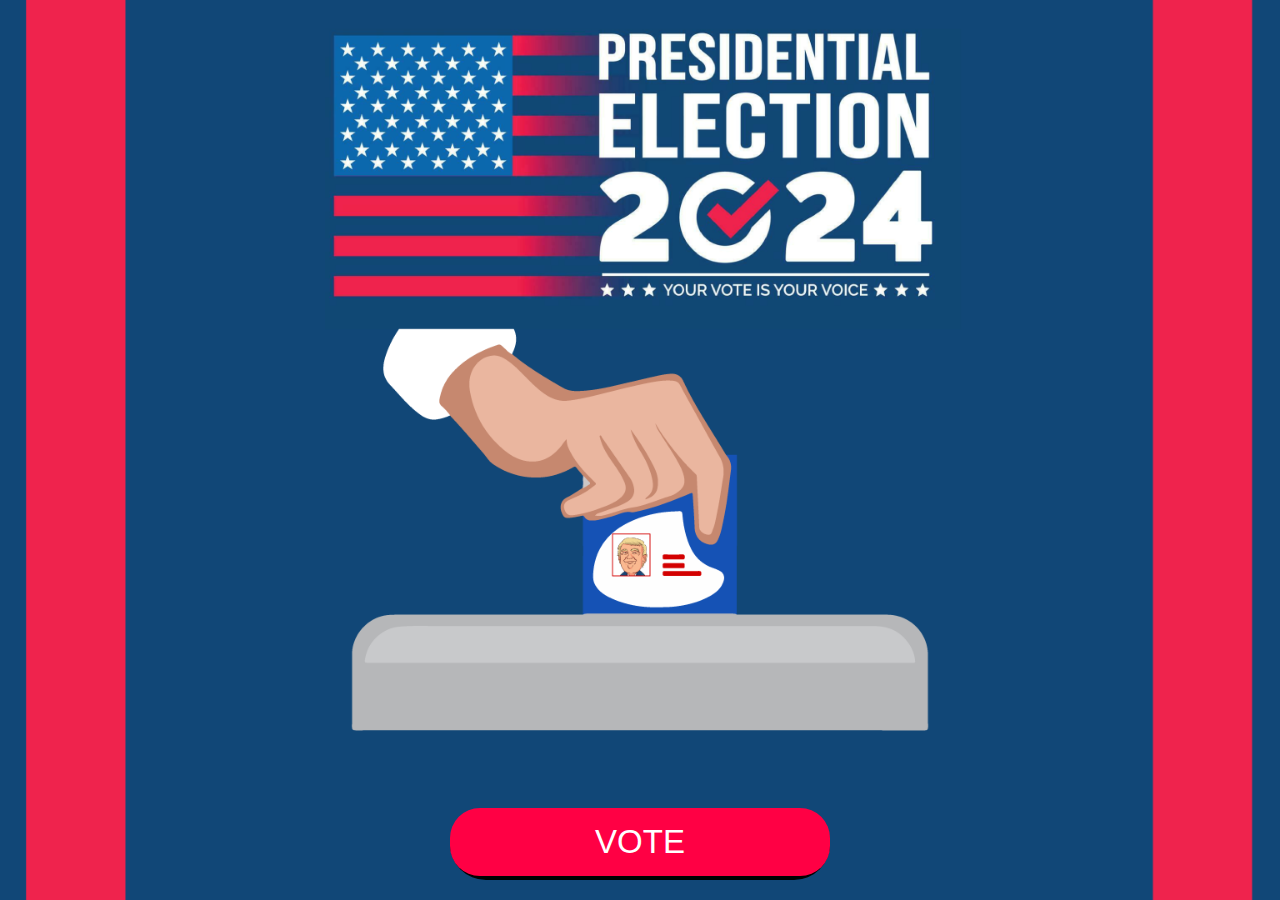
<file: index.html>
<!DOCTYPE html>
<html lang="fr">
<head>
    <meta charset="UTF-8">
    <meta name="viewport" content="width=device-width, initial-scale=1.0">
    <title>TRUMP</title>
    <style>
        * {
            margin: 0;
            padding: 0;
            box-sizing: border-box;
        }

        html, body {
            height: 100%;
            overflow-x: hidden;
        }

        .presnetationTrump {
            position: relative;
            width: 100%;
            height: 100vh;
            overflow: hidden;
            display: flex;
            justify-content: center;
            align-items: center;
            background-color: #f0f0f0;
        }

        main {
            display: none; /* Masqué par défaut */
            width: 100vw;
            height: 100vh;
        }

        .visible {
            display: block; /* Rendre visible lorsqu'ajoutée */
        }

        video, img {
            width: 100%;
            height: 100%;
            object-fit: cover;
        }

        .bt {
            position: absolute;
            bottom: 20px;
            left: 50%;
            transform: translateX(-50%);
            padding-bottom: 4px;
            border-radius: 50px;
            background-color: rgb(2, 2, 2);
        }

        .bt button {
            width: 380px;
            padding: 15px;
            font-size: 33px;
            border-radius: 30px;
            border: none;
            color: white;
            background-color: #f04;
            cursor: pointer;
        }

        .bt:hover {
            padding-bottom: 0px;
            padding-top: 4px;
        }

        #electionVideo {
            display: none;
        }
    </style>
</head>
<body>
    <!-- Section de chargement avec la vidéo -->
    <main id="chargement" class="visible">
        <section class="presnetationTrump">
            <video id="electionVideo" muted playsinline>
                <source src="img/election page_3.mp4" type="video/mp4">
                Votre navigateur ne supporte pas la balise vidéo ou le format MP4.
            </video>
            <img id="def" src="img/election-page-.png" alt="Image de la campagne électorale">
            <div class="bt">
                <button id="continueButton">VOTE</button>
            </div>
        </section>
    </main>
    <script>
        // Fonction pour démarrer la vidéo
        function startVideo() {
            document.getElementById('def').style.display = 'none';
            const video = document.getElementById('electionVideo');
            video.style.display = 'block';
            video.play();
        }

        // Fonction pour rediriger vers la page suivante
        function redirectToTrumpPage() {
            window.location.href = 'trump.html';
        }

        // Récupérer l'élément vidéo et configurer les événements
        const video = document.getElementById('electionVideo');
        document.getElementById('continueButton').addEventListener('click', startVideo);
        video.addEventListener('ended', redirectToTrumpPage);
    </script>
</body>
</html>
</file>
